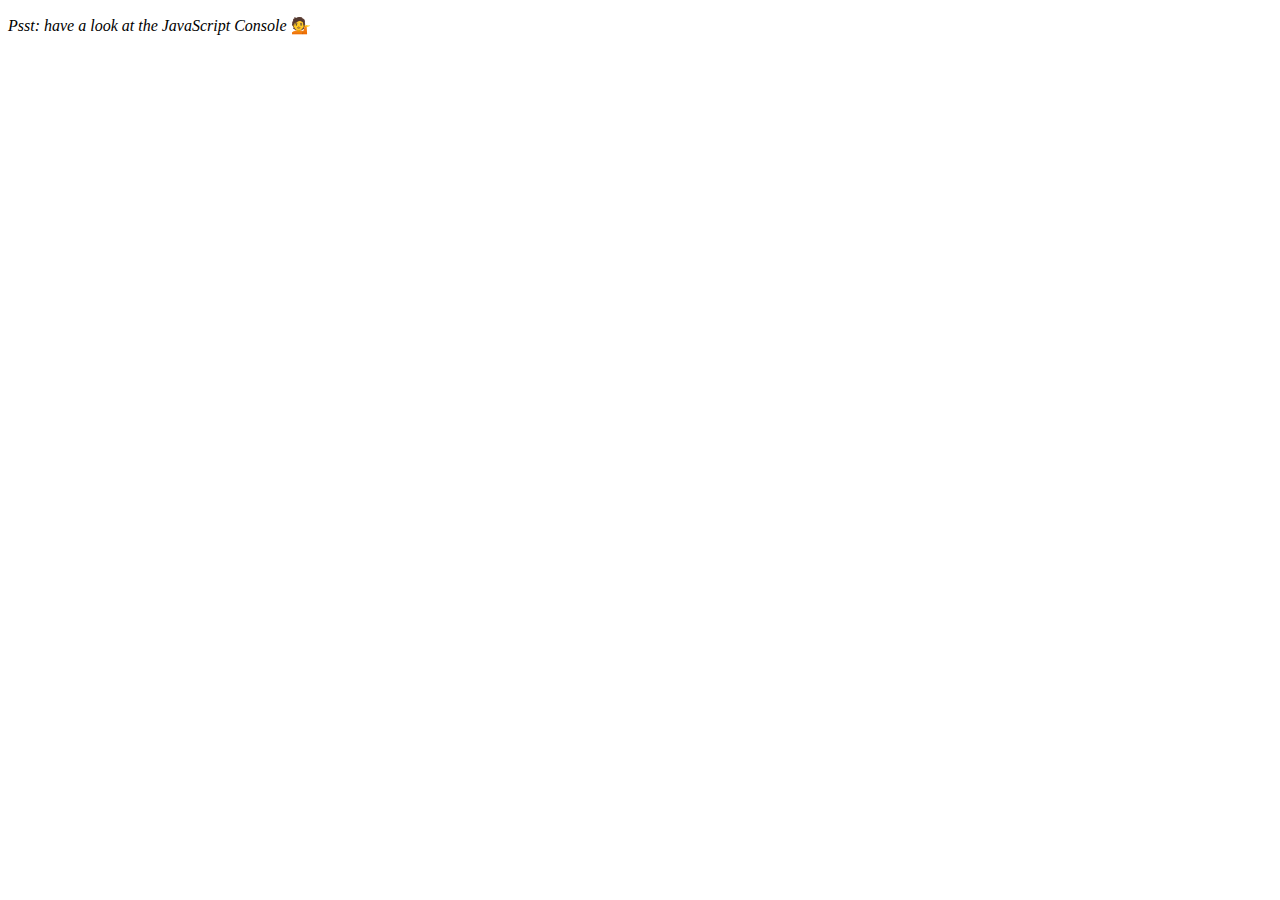
<file: array cardio1/index.html>
<!DOCTYPE html>
<html lang="en">
<head>
  <meta charset="UTF-8">
  <title>Array Cardio 💪</title>
</head>
<body>
  <p><em>Psst: have a look at the JavaScript Console</em> 💁</p>
  <script>
    // Get your shorts on - this is an array workout!
    // ## Array Cardio Day 1
    // Some data we can work with
    const inventors = [
      { first: 'Albert', last: 'Einstein', year: 1879, passed: 1955 },
      { first: 'Isaac', last: 'Newton', year: 1643, passed: 1727 },
      { first: 'Galileo', last: 'Galilei', year: 1564, passed: 1642 },
      { first: 'Marie', last: 'Curie', year: 1867, passed: 1934 },
      { first: 'Johannes', last: 'Kepler', year: 1571, passed: 1630 },
      { first: 'Nicolaus', last: 'Copernicus', year: 1473, passed: 1543 },
      { first: 'Max', last: 'Planck', year: 1858, passed: 1947 },
      { first: 'Katherine', last: 'Blodgett', year: 1898, passed: 1979 },
      { first: 'Ada', last: 'Lovelace', year: 1815, passed: 1852 },
      { first: 'Sarah E.', last: 'Goode', year: 1855, passed: 1905 },
      { first: 'Lise', last: 'Meitner', year: 1878, passed: 1968 },
      { first: 'Hanna', last: 'Hammarström', year: 1829, passed: 1909 }
    ];
    const people = ['Beck, Glenn', 'Becker, Carl', 'Beckett, Samuel', 'Beddoes, Mick', 'Beecher, Henry', 'Beethoven, Ludwig', 'Begin, Menachem', 'Belloc, Hilaire', 'Bellow, Saul', 'Benchley, Robert', 'Benenson, Peter', 'Ben-Gurion, David', 'Benjamin, Walter', 'Benn, Tony', 'Bennington, Chester', 'Benson, Leana', 'Bent, Silas', 'Bentsen, Lloyd', 'Berger, Ric', 'Bergman, Ingmar', 'Berio, Luciano', 'Berle, Milton', 'Berlin, Irving', 'Berne, Eric', 'Bernhard, Sandra', 'Berra, Yogi', 'Berry, Halle', 'Berry, Wendell', 'Bethea, Erin', 'Bevan, Aneurin', 'Bevel, Ken', 'Biden, Joseph', 'Bierce, Ambrose', 'Biko, Steve', 'Billings, Josh', 'Biondo, Frank', 'Birrell, Augustine', 'Black, Elk', 'Blair, Robert', 'Blair, Tony', 'Blake, William'];
    
    // Array.prototype.filter()
    // 1. Filter the list of inventors for those who were born in the 1500's
    const fifteen = inventors.filter(inventor => inventor.year >= 1500 && inventor.year < 1600);
    console.table(fifteen);


    // Array.prototype.map()
    // 2. Give us an array of the inventors' first and last names
    const fullNames = inventors.map(inventor => `${inventor.first} ${inventor.last}`);
    console.log(fullNames);

    // Array.prototype.sort()
    // 3. Sort the inventors by birthdate, oldest to youngest
    const sorted = inventors.sort((a, b) => (a.year > b.year) ? 1 : -1);
    console.table(sorted);
    
    
    // Array.prototype.reduce()
    // 4. How many years did all the inventors live?
    const years = inventors.reduce((total, inventor) => total + (inventor.passed - inventor.year), 0);
    console.log(years);
    
    // 5. Sort the inventors by years lived
    const oldest = inventors.sort((a, b) => {
        const lastGuy = a.passed - a.year
        const nextGuy = b.passed - b.year
        return lastGuy > nextGuy ? -1 : 1;
    });
    console.table(oldest);
    
    // 6. create a list of Boulevards in Paris that contain 'de' anywhere in the name
    // https://en.wikipedia.org/wiki/Category:Boulevards_in_Paris
    /*const category = document.querySelector('.mw-category');
    const links = Array.from(category.querySelectorAll('a'));
    const de_boulvardes = links
                      .map(a => a.textContent)
                      .filter(text => text.includes('de'));
    console.log(de_boulvardes);*/
    
    
    // 7. sort Exercise
    // Sort the people alphabetically by last name
    const alpha = people.sort((a, b) => {
        const [aLast, aFirst] = a.split(", ");
        const [bLast, bFirst] = b.split(", ");
        return (aLast > bLast) ? 1 : -1;
    });
    console.log(alpha);
    
    // 8. Reduce Exercise
    // Sum up the instances of each of these
    const data = ['car', 'car', 'truck', 'truck', 'bike', 'walk', 'car', 'van', 'bike', 'walk', 'car', 'van', 'car', 'truck' ];

    const dataSum = data.reduce((obj, item) => {
        if (!obj[item]) {
            obj[item] = 0;
        }
        obj[item]++;
        return obj;
    }, {});
    console.log(dataSum);

  </script>
</body>
</html>
</file>
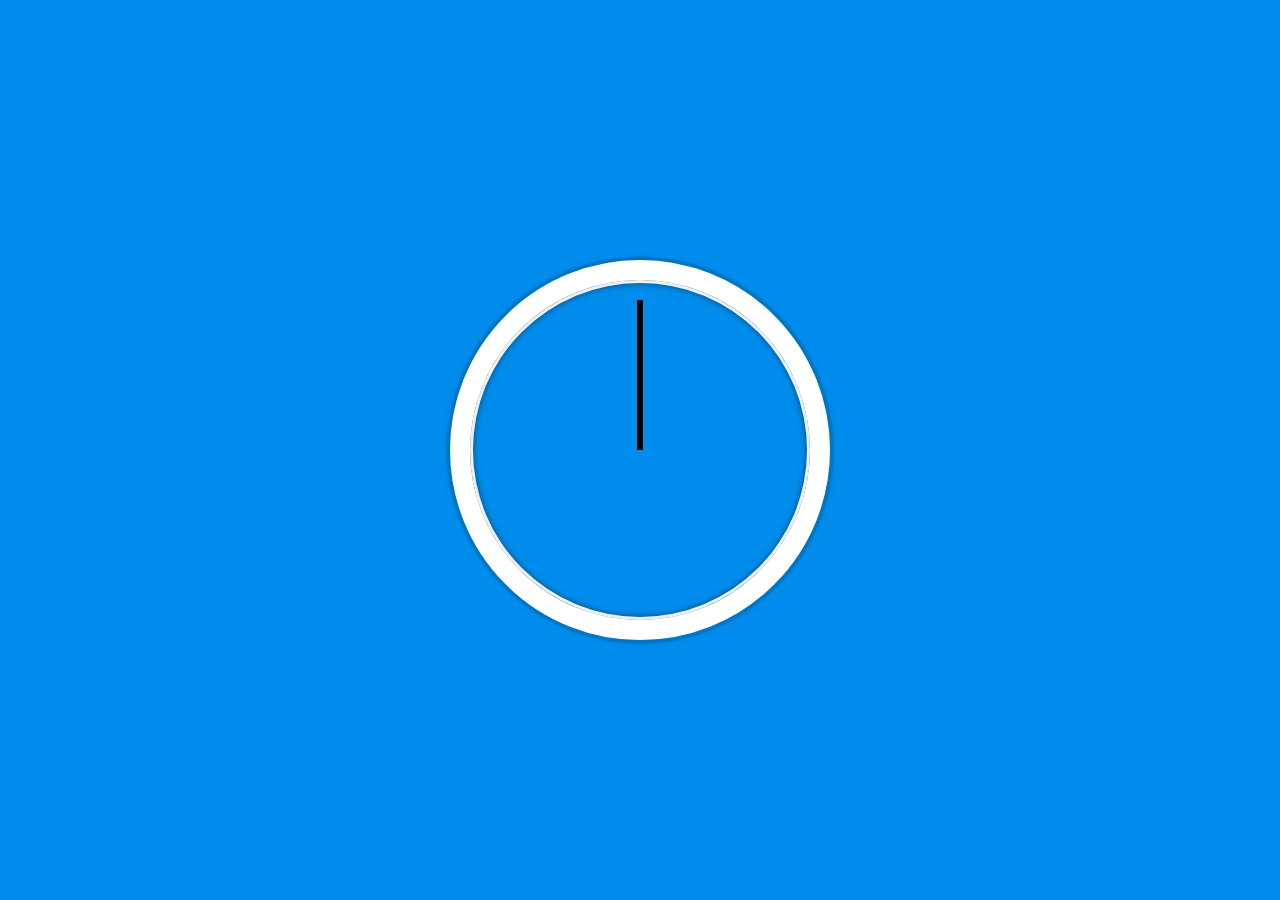
<file: js clock/index.html>
<!DOCTYPE html>
<html lang="en">
<head>
  <meta charset="UTF-8">
  <title>JS Clock</title>
</head>
<body>


    <div class="clock">
      <div class="clock-face">
        <div class="hand hour-hand"></div>
        <div class="hand min-hand"></div>
        <div class="hand second-hand"></div>
      </div>
    </div>


  <style>
    html {
      background: #018DED url(http://unsplash.it/1500/1000?image=881&blur=5);
      background-size: cover;
      font-family: 'helvetica neue';
      text-align: center;
      font-size: 10px;
    }
    body {
      margin: 0;
      font-size: 2rem;
      display: flex;
      flex: 1;
      min-height: 100vh;
      align-items: center;
    }
    .clock {
      width: 30rem;
      height: 30rem;
      border: 20px solid white;
      border-radius: 50%;
      margin: 50px auto;
      position: relative;
      padding: 2rem;
      box-shadow:
        0 0 0 4px rgba(0,0,0,0.1),
        inset 0 0 0 3px #EFEFEF,
        inset 0 0 10px black,
        0 0 10px rgba(0,0,0,0.2);
    }
    .clock-face {
      position: relative;
      width: 100%;
      height: 100%;
      transform: translateY(-3px); /* account for the height of the clock hands */
    }
    .hand {
      width: 50%;
      height: 6px;
      background: black;
      position: absolute;
      top: 50%;
      transform-origin: right;
      transform: rotate(90deg);
      transition: all .5s ease;
      transition-timing-function: cubic-bezier(.56,2.61,1,1);
    }

    .disableTransition {
      transition: none;
    }
  </style>

  <script>

      const secondHand = document.querySelector('.second-hand');
      const minHand = document.querySelector('.min-hand');
      const hourHand = document.querySelector('.hour-hand');
      const hands = document.querySelectorAll('.hand');

      function setDate() {
          const now = new Date();
          
          const seconds = now.getSeconds();
          const minutes = now.getMinutes();
          const hours = now.getHours();

          if (seconds == 0) {
            hands.forEach(hand => hand.classList.add('disableTransition'));
          }

          if (seconds == 1) {
            hands.forEach(hand => hand.classList.remove('disableTransition'));
          }
          
          const secondsDegrees = (seconds / 60) * 360 + 90;
          secondHand.style.transform = `rotate(${secondsDegrees}deg)`;

          const minutesDegrees = ((minutes / 60) * 360) + ((seconds/60)*6) + 90;
          minHand.style.transform = `rotate(${minutesDegrees}deg)`;

          const hoursDegrees = ((hours / 12) * 360) + ((minutes/60)*30) + 90;
          hourHand.style.transform = `rotate(${hoursDegrees}deg)`;
      }

      setInterval(setDate, 1000);

  </script>
</body>
</html>
</file>
